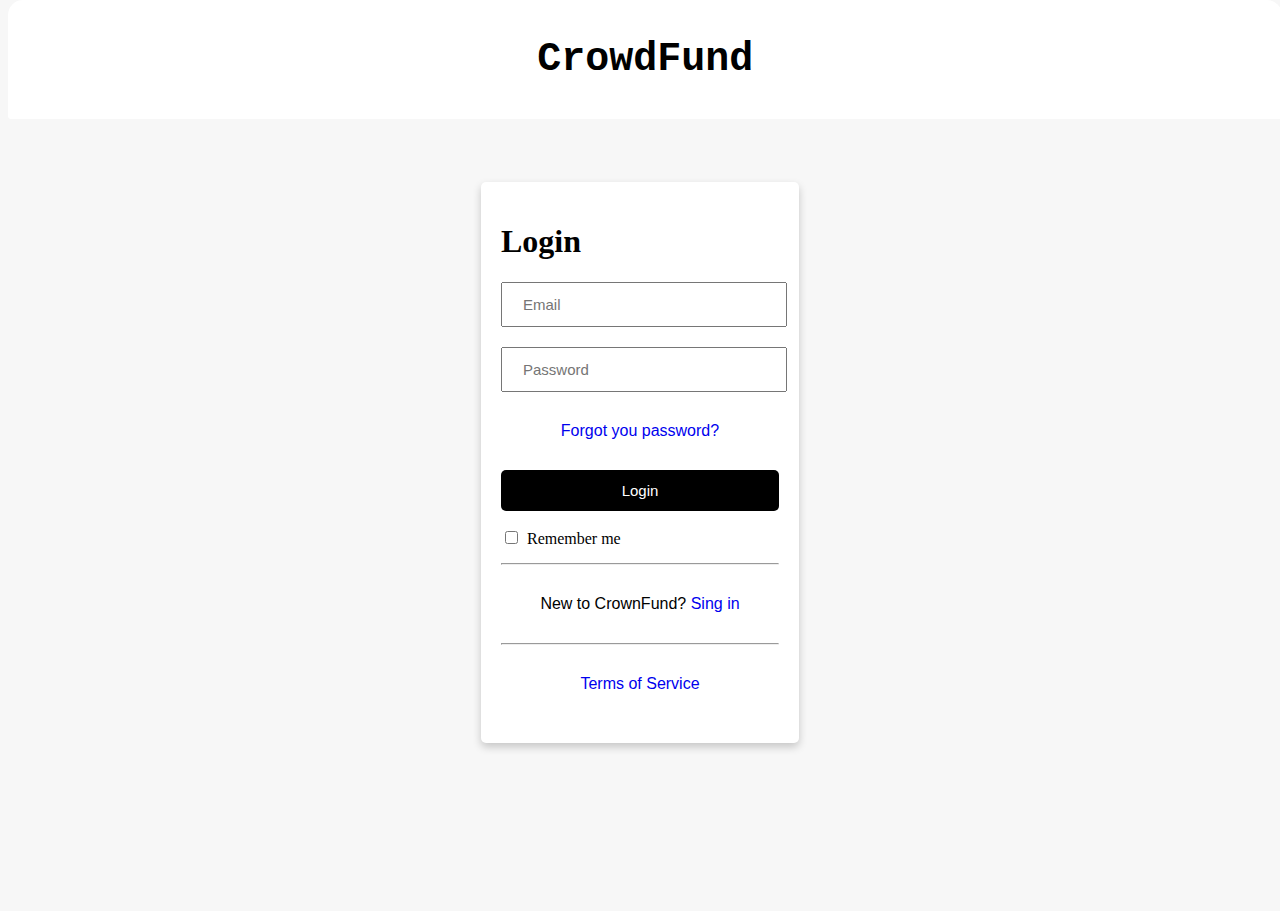
<file: index.html>
<!DOCTYPE html>
<html lang="en">
<head>
    <meta charset="UTF-8">
    <meta name="viewport" content="width=device-width, initial-scale=1.0">
    <title>Document</title>
    <link rel="stylesheet" href="index.css">
    <script src="index.js"></script>
</head>
<body>
    <h1></h1>
    <header>
        <h1 class="Title">CrowdFund</h1>
    </header>
    <div class="content">
        <div class="Login_Form_cont">
            <form action="index.php" method="post" onsubmit="check_Credintials()">
                <h1 id="loginTitle">Login</h1>
                <input type="email" placeholder="Email" class="email" id="email" name="email"/>
                <input type="password" placeholder="Password" class="pas" id="pass" name="pass"/>
                <p class="forgot_P"><a href="#" style="text-decoration: none;">Forgot you password?</a></p>
                <input type="submit" class="Loginbtn" id="Loginbtn" value="Login">
                <div>
                    <input type="checkbox" id="check" name="check" value="true">
                    <label for="check">Remember me</label>
                </div>
                <hr>
                <p>New to CrownFund? <a href="register.html" style="text-decoration: none;">Sing in</a></p>
                <hr>
                <p><a href="https://policies.google.com/terms" target="_blank" style="text-decoration: none;">Terms of Service</a></p>
            </form>
        </div>
    </div>
</body>
</html>
</file>
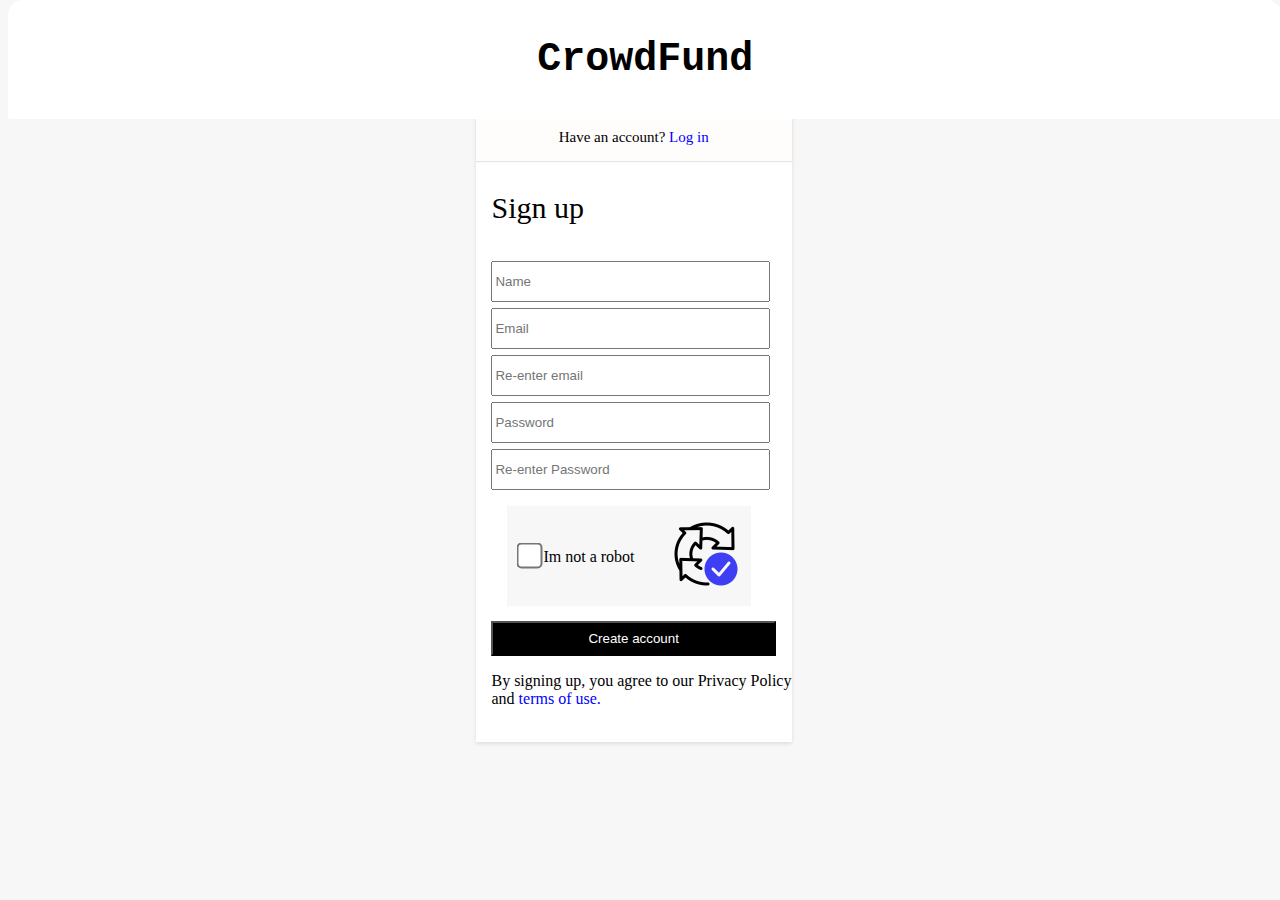
<file: register.html>
<!DOCTYPE html>
<html>
    <head>
        <meta charset="UTF-8">
        <meta name="viewport" content="width=device-width, initial-scale=1.0">
        <link rel="stylesheet" href="register.css">
    </head>
    <body>
        <header>
            <h1 class="Title">CrowdFund</h1>
        </header>
        <div class="registration-form">
            <div class="formhead">
                <p>Have an account? <a href="index.html">Log in</a></p>
            </div>
            <div class="userinput">
                <p id="signup">Sign up</p>
                <input type="text" id="name" placeholder="Name"><br>
                <input type="email" id="email" placeholder="Email"><br>
                <input type="email" id="re-email" placeholder="Re-enter email"><br>
                <input type="password" id="password" placeholder="Password"><br>
                <input type="password" id="re-passowrd" placeholder="Re-enter Password"><br>
            </div>
            <div class="captcha">
                <div class="capbox"> 
                    <input type="checkbox" id="checkbox">
                    <label for="checkbox" >Im not a robot</label>                   
                </div>       
                <div class="capimage"><img  src="images/captcha.png" alt="captcha"></div>     
            </div>
            <button id="btncreate-account">Create account</button>
            <p id="terms">By signing up, you agree to our Privacy Policy and <a href="#">terms of use.</a></p><br>
        </div>
    </body> 
</html>
</file>
<file: index.css>
.Title{
    text-align: center;
    font-size: 40px;
    font-family: monospace;
}
p{
    font-family: sans-serif;
    text-align: center;
    margin-top: 30px;
    margin-bottom: 30px;
}
header{
    background-color: white;
    border-radius: 15px 15px 3px 3px;
    padding: 10px;
    position: absolute;
    top: 0;
    width: 98dvw;
}
.content{
    width: 100%;
    height: 98vh;
    display: flex;
    justify-content: center;
    align-items: center;
    
}
#capimg{
    margin-right: 0%;
}
.Login_Form_cont{
    border-radius: 5px;
    padding: 20px;
    background-color: white;
    width: 22%;
    height: fit-content;
    box-shadow: 0 4px 8px 0 rgba(0, 0, 0, 0.2);
}
input{
    display: block;
    width: 87%;
    padding: 12px 20px;
    margin-top: 20px;
    font-size: 15px;
}
.Loginbtn{
    width: 100%;
    padding: 12px 20px;
    border-radius: 5px;
    color: white;
    background-color: black;
    border: 5px;
    font-size: 15px;
}
input[type=checkbox], select{
    width: auto;
    display: inline-block;
    margin-right: 5px;
}

body {
    background-color: #F7F7F7;
}
hr{
    margin-top: 15px;
}
a:visited {
    color: blue;
}
a:hover {
    color: darkblue;
    text-decoration: underline;
}
a:active {
    color: skyblue;
    text-decoration: underline;
}
/* .separator {
  display: flex;
  align-items: center;
  text-align: center;
}

.separator::before,
.separator::after {
  content: '';
  flex: 1;
  border-bottom: 1px solid #8f8d8d;
}

.separator:not(:empty)::before {
    margin-right: .25em;
  }
  
  .separator:not(:empty)::after {
    margin-left: .25em;
  } */
</file>
<file: register.css>
body {
    background-color: #F7F7F7;
    color: black;
}

.Title{
    text-align: center;
    font-size: 40px;
    font-family: monospace;
}
header{
    background-color: white;
    border-radius: 15px 15px 3px 3px;
    padding: 10px;
    position: absolute;
    top: 0;
    width: 98dvw;
}
.formhead{
    height: 35%;
    max-width: auto;
    font-size: 15px;
    display: flex;
    justify-content: center;
    align-items: center;
    background-color: #fffcfc;
    box-shadow: 0 1px 1px rgba(0, 0, 0, 0.1);

}
.registration-form{
    margin-top: 9%;
    width: 25%;
    height: 100%;
    margin-left: 37%;
    background-color: #fff;
    box-shadow: 0 2px 4px rgba(0, 0, 0, 0.1);
    
}
#signup{
    font-size: 30px;
}
.captcha {
    margin-top: 5%;
    background-color: #F7F7F7;
    width: 77%;
    height: 100px;
    margin-left: 10%;
    justify-content: space-between; 
    align-items: center;
    display: flex;
}
.capbox{
    margin-left: 5%;
}
.capimage{
    margin-right: 5%;
}
#checkbox{
    transform: scale(2);
}

#name,
#email,
#re-email,
#password,
#re-passowrd{
    height: 35px;
    width: 90%;
    margin-top: 2%;
}
.userinput{
    margin-left: 5%;
}
#btncreate-account{
    margin-left: 5%;
    margin-top: 5%;
    height: 35px;
    width: 90%;
    background-color: black;
    color: white;
}
#terms{
    margin-left: 5%;
}
a {
    text-decoration: none; 
    color: blue;
}
</file>
